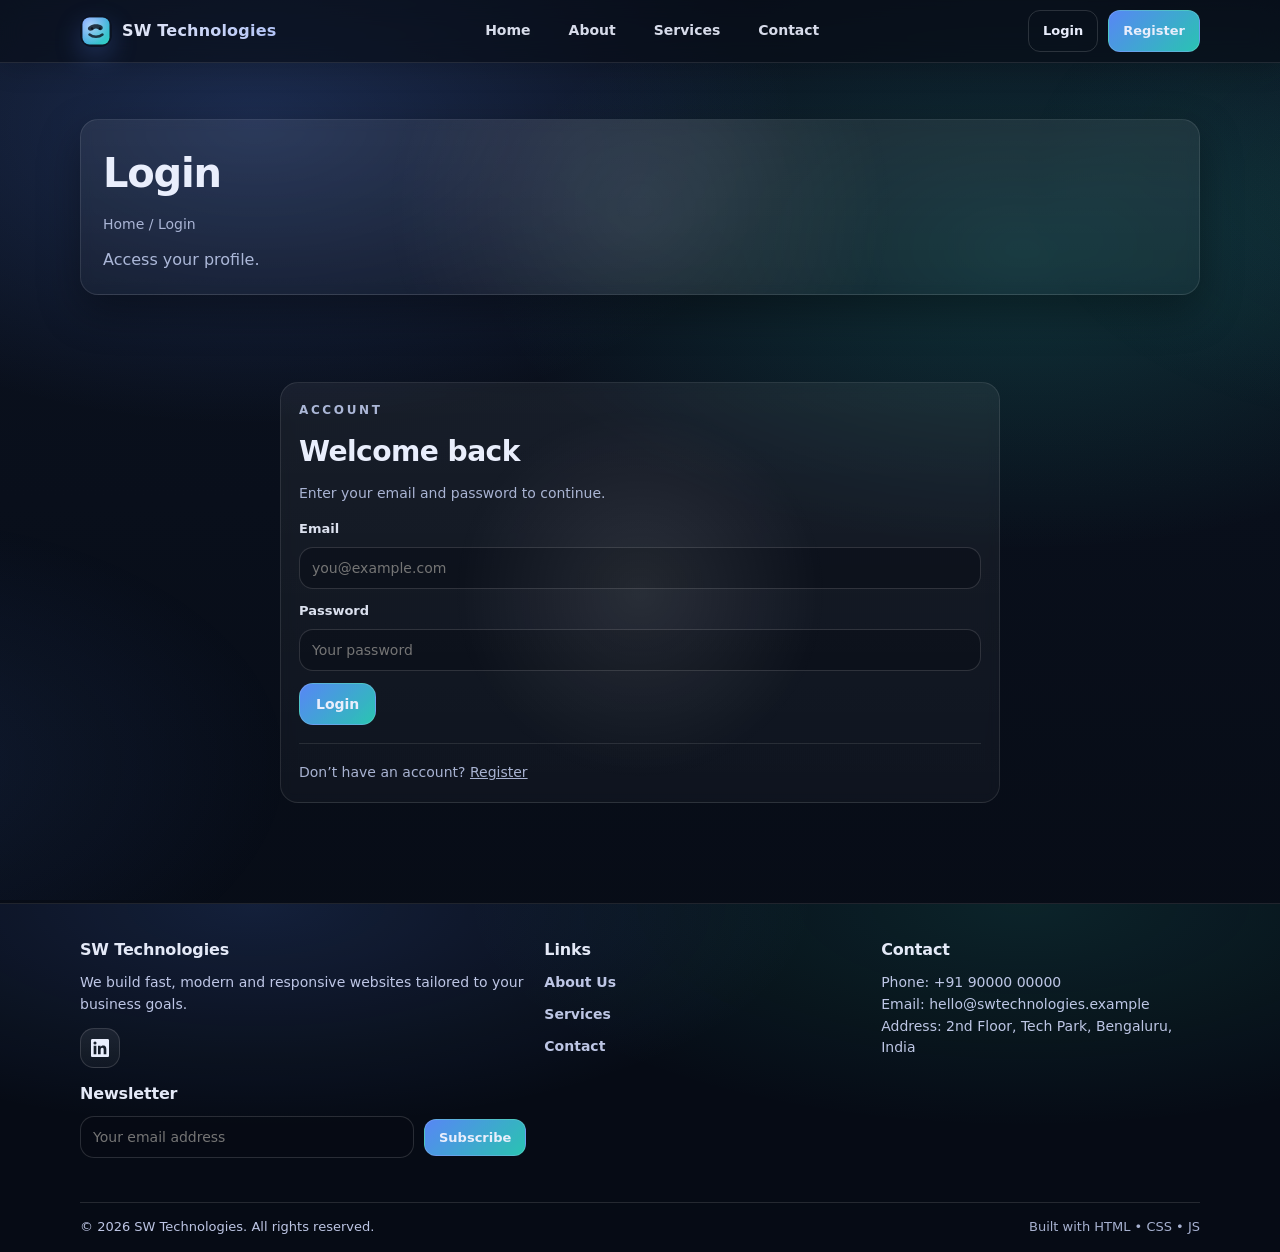
<file: Frontend/admin.html>
<!doctype html>
<html lang="en">
  <head>
    <meta charset="utf-8" />
    <meta name="viewport" content="width=device-width, initial-scale=1" />
    <title>Admin | SW Technologies</title>
    <meta name="description" content="Admin panel for SW Technologies." />
    <link rel="icon" href="assets/img/favicon.svg" type="image/svg+xml" />
    <link rel="stylesheet" href="assets/css/style.css" />
  </head>
  <body>
    <header class="site-header">
      <div class="container">
        <nav class="nav" aria-label="Primary" data-nav>
          <a class="brand" href="index.html" aria-label="SW Technologies home">
            <img class="logo-img" src="assets/img/logo.svg" alt="SW Technologies logo" />
            <span class="brand-name">SW Technologies</span>
          </a>

          <div class="nav-links" data-menu id="primary-menu">
            <a href="index.html" data-nav-link>Home</a>
            <a href="about.html" data-nav-link>About</a>
            <a href="services.html" data-nav-link>Services</a>
            <a href="contact.html" data-nav-link>Contact</a>
            <a href="login.html" data-auth-when="loggedOut">Login</a>
            <a href="register.html" class="menu-cta" data-auth-when="loggedOut">Register</a>
            <a href="profile.html" data-auth-when="loggedIn">Profile</a>
            <a href="#" data-logout data-auth-when="loggedIn">Logout</a>
            <a href="admin.html" data-auth-when="admin">Admin</a>
          </div>

          <div class="nav-actions">
            <a class="btn btn-small btn-ghost" href="login.html" data-auth-when="loggedOut">Login</a>
            <a class="btn btn-small btn-primary" href="register.html" data-auth-when="loggedOut">Register</a>
            <a class="btn btn-small btn-ghost" href="admin.html" data-auth-when="admin">Admin</a>
            <span class="nav-user" data-auth-when="loggedIn">Hi, <b data-user-name></b></span>
            <a class="btn btn-small btn-ghost" href="profile.html" data-auth-when="loggedIn">Profile</a>
            <button class="btn btn-small btn-ghost" type="button" data-logout data-auth-when="loggedIn">Logout</button>
            <button class="hamburger" type="button" aria-label="Open menu" aria-controls="primary-menu" aria-expanded="false" data-menu-toggle>
              <svg viewBox="0 0 24 24" fill="none" aria-hidden="true">
                <path d="M4 7h16M4 12h16M4 17h16" stroke="currentColor" stroke-width="2" stroke-linecap="round" />
              </svg>
            </button>
          </div>
        </nav>
      </div>
    </header>

    <main>
      <section class="banner">
        <div class="container">
          <div class="banner-card">
            <h1>Admin Panel</h1>
            <div class="breadcrumbs">Home / Admin</div>
            <p class="lead" style="margin-top:12px">Protected: admin token required (401 otherwise).</p>
          </div>
        </div>
      </section>

      <section class="section">
        <div class="container" id="adminRoot">
          <div class="card">
            <div class="kicker">Admin</div>
            <h2 class="h2" style="margin-top:10px">Contacts</h2>
            <div class="form-note" id="adminMsg" role="status" aria-live="polite"></div>
            <div id="contactsTable" style="margin-top:12px"></div>
          </div>

          <div class="card" style="margin-top:16px">
            <div class="kicker">Admin</div>
            <h2 class="h2" style="margin-top:10px">Users</h2>
            <div id="usersTable" style="margin-top:12px"></div>
          </div>

          <div class="card" style="margin-top:16px">
            <div class="kicker">Admin</div>
            <h2 class="h2" style="margin-top:10px">Quote Requests</h2>
            <div id="quotesTable" style="margin-top:12px"></div>
          </div>
        </div>
      </section>
    </main>

    <footer class="site-footer">
      <div class="container">
        <div class="footer-grid">
          <div>
            <p class="footer-title">SW Technologies</p>
            <p class="footer-text">We build fast, modern and responsive websites tailored to your business goals.</p>

            <div class="newsletter">
              <p class="footer-title" style="margin-top:14px">Newsletter</p>
              <form id="newsletterForm" class="newsletter-form" novalidate>
                <input id="newsletterEmail" name="email" type="email" placeholder="Your email address" required />
                <button class="btn btn-small btn-primary" type="submit">Subscribe</button>
              </form>
              <div class="form-note" id="newsletterMsg" role="status" aria-live="polite"></div>
            </div>
          </div>

          <div>
            <p class="footer-title">Links</p>
            <div class="footer-links">
              <a href="about.html">About Us</a>
              <a href="services.html">Services</a>
              <a href="contact.html">Contact</a>
            </div>
          </div>

          <div>
            <p class="footer-title">Contact</p>
            <p class="footer-text">
              Phone: +91 90000 00000<br />
              Email: hello@swtechnologies.example<br />
              Address: 2nd Floor, Tech Park, Bengaluru, India
            </p>
          </div>
        </div>

        <div class="footer-bottom">
          <span>© <span id="year"></span> SW Technologies. All rights reserved.</span>
          <span class="muted">Built with HTML • CSS • JS</span>
        </div>
      </div>
    </footer>

    <script src="assets/js/main.js"></script>
    <script src="assets/js/config.js"></script>
    <script src="assets/js/app.js"></script>
    <script src="assets/js/admin.js"></script>
    <script>
      document.getElementById("year").textContent = new Date().getFullYear();
    </script>
  </body>
</html>
</file>
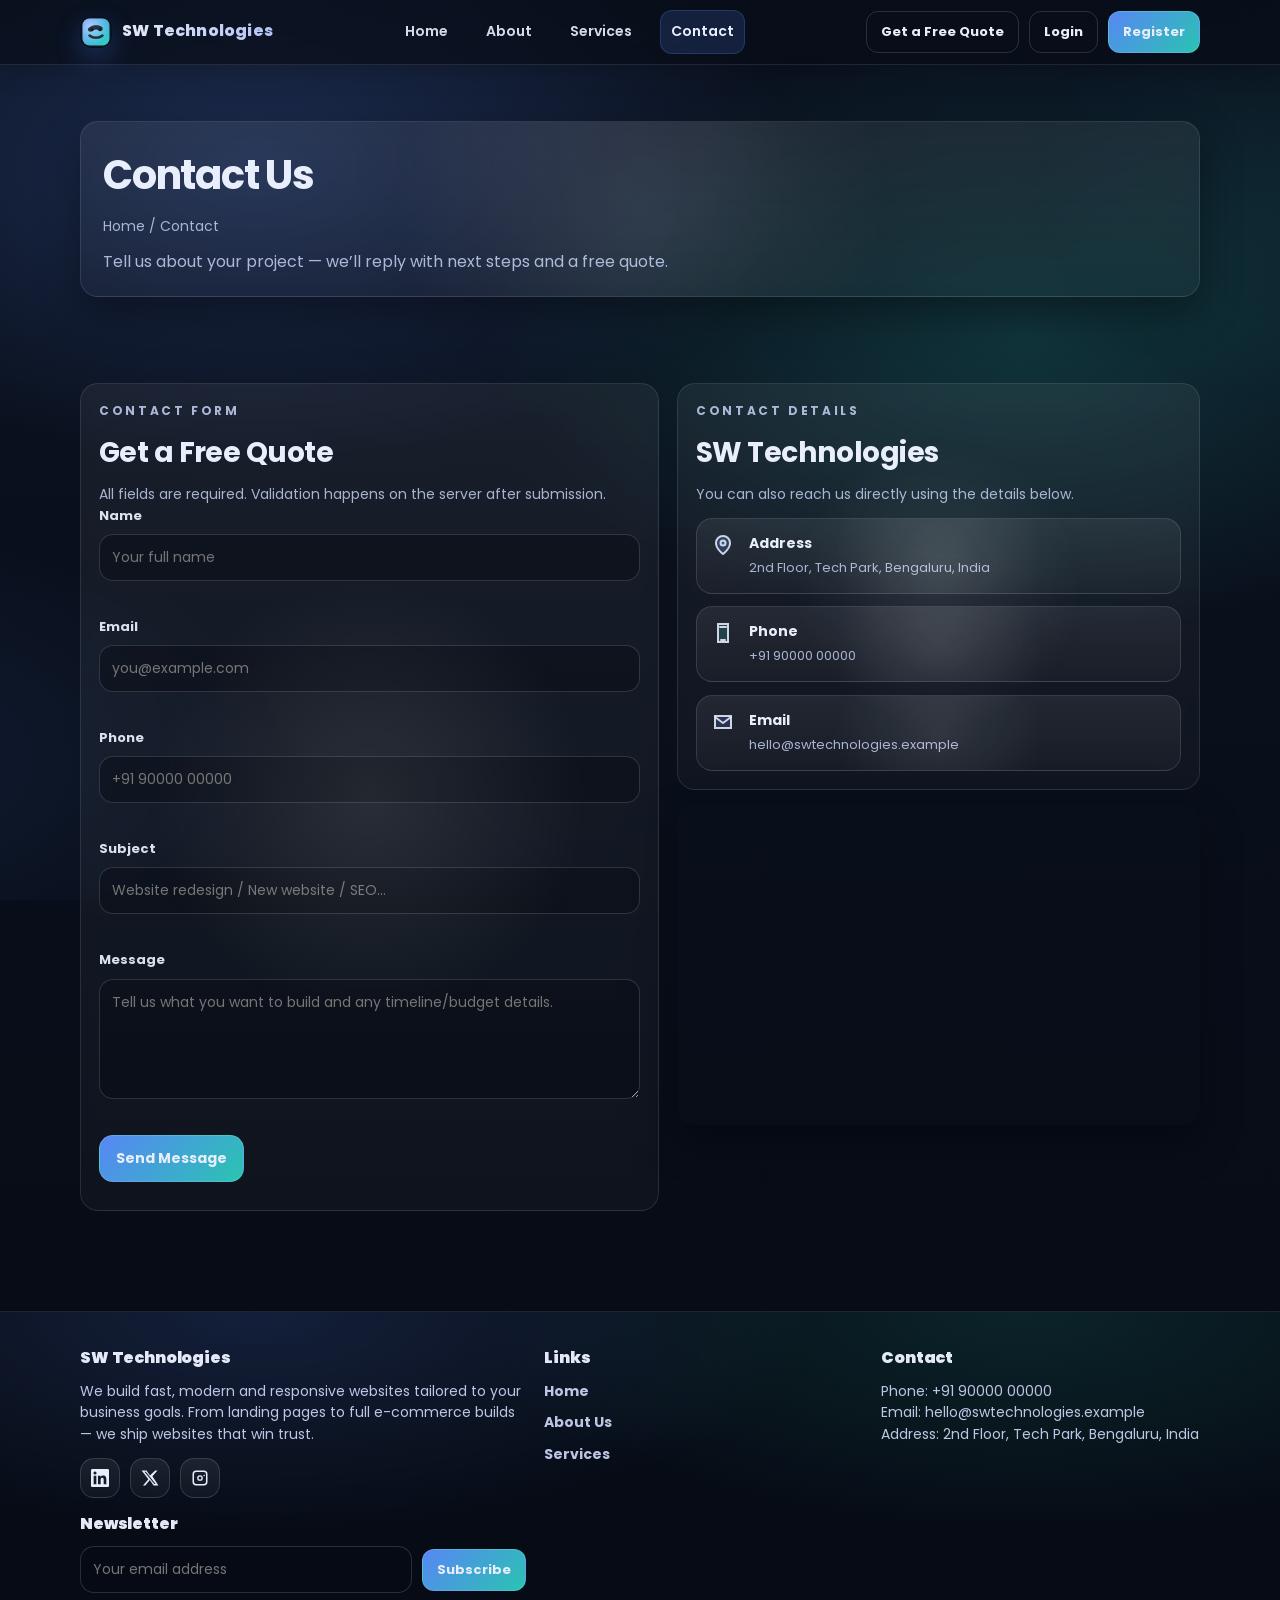
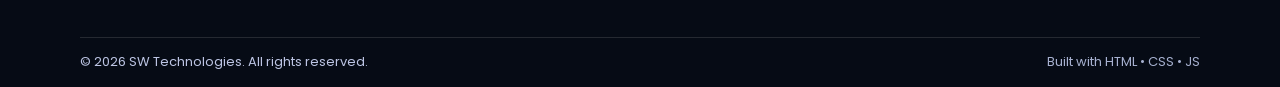
<file: Frontend/contact.html>
<!doctype html>
<html lang="en">
  <head>
    <meta charset="utf-8" />
    <meta name="viewport" content="width=device-width, initial-scale=1" />
    <title>Contact | SW Technologies</title>
    <meta name="description" content="Contact SW Technologies for a free quote. Get in touch via form, email, or phone." />
    <link rel="icon" href="assets/img/favicon.svg" type="image/svg+xml" />
    <link rel="apple-touch-icon" href="assets/img/favicon.svg" />
    <link rel="preconnect" href="https://fonts.googleapis.com" />
    <link rel="preconnect" href="https://fonts.gstatic.com" crossorigin />
    <link href="https://fonts.googleapis.com/css2?family=Poppins:wght@400;500;600;700;800;900&display=swap" rel="stylesheet" />
    <link rel="stylesheet" href="assets/css/style.css" />
  </head>
  <body>
    <header class="site-header">
      <div class="container">
        <nav class="nav" aria-label="Primary" data-nav>
          <a class="brand" href="index.html" aria-label="SW Technologies home">
            <img class="logo-img" src="assets/img/logo.svg" alt="SW Technologies logo" />
            <span class="brand-name">SW Technologies</span>
          </a>

          <div class="nav-links" data-menu id="primary-menu">
            <a href="index.html" data-nav-link>Home</a>
            <a href="about.html" data-nav-link>About</a>
            <a href="services.html" data-nav-link>Services</a>
            <a href="contact.html" data-nav-link>Contact</a>
            <a href="login.html" data-auth-when="loggedOut">Login</a>
            <a href="register.html" class="menu-cta" data-auth-when="loggedOut">Register</a>
            <a href="profile.html" data-auth-when="loggedIn">Profile</a>
            <a href="#" data-logout data-auth-when="loggedIn">Logout</a>
            <a href="admin.html" data-auth-when="admin">Admin</a>
          </div>

          <div class="nav-actions">
            <a class="btn btn-small btn-ghost" href="contact.html">Get a Free Quote</a>
            <a class="btn btn-small btn-ghost" href="login.html" data-auth-when="loggedOut">Login</a>
            <a class="btn btn-small btn-primary" href="register.html" data-auth-when="loggedOut">Register</a>
            <a class="btn btn-small btn-ghost" href="admin.html" data-auth-when="admin">Admin</a>
            <span class="nav-user" data-auth-when="loggedIn">Hi, <b data-user-name></b></span>
            <a class="btn btn-small btn-ghost" href="profile.html" data-auth-when="loggedIn">Profile</a>
            <button class="btn btn-small btn-ghost" type="button" data-logout data-auth-when="loggedIn">Logout</button>
            <button class="hamburger" type="button" aria-label="Open menu" aria-controls="primary-menu" aria-expanded="false" data-menu-toggle>
              <svg viewBox="0 0 24 24" fill="none" aria-hidden="true">
                <path d="M4 7h16M4 12h16M4 17h16" stroke="currentColor" stroke-width="2" stroke-linecap="round" />
              </svg>
            </button>
          </div>
        </nav>
      </div>
    </header>

    <main>
      <section class="banner">
        <div class="container">
          <div class="banner-card">
            <h1>Contact Us</h1>
            <div class="breadcrumbs">Home / Contact</div>
            <p class="lead" style="margin-top:12px">
              Tell us about your project — we’ll reply with next steps and a free quote.
            </p>
          </div>
        </div>
      </section>

      <section class="section">
        <div class="container">
          <div class="split">
            <div class="card">
              <div class="kicker">Contact form</div>
              <h2 class="h2" style="margin-top:10px">Get a Free Quote</h2>
              <p class="lead">All fields are required. Validation happens on the server after submission.</p>

              <form id="contactForm" novalidate>
                <div class="field">
                  <label for="name">Name</label>
                  <input id="name" name="name" type="text" autocomplete="name" placeholder="Your full name" />
                  <div class="error" id="err-name" aria-live="polite"></div>
                </div>

                <div class="field">
                  <label for="email">Email</label>
                  <input id="email" name="email" type="email" autocomplete="email" placeholder="you@example.com" />
                  <div class="error" id="err-email" aria-live="polite"></div>
                </div>

                <div class="field">
                  <label for="phone">Phone</label>
                  <input id="phone" name="phone" type="tel" autocomplete="tel" inputmode="tel" placeholder="+91 90000 00000" />
                  <div class="error" id="err-phone" aria-live="polite"></div>
                </div>

                <div class="field">
                  <label for="subject">Subject</label>
                  <input id="subject" name="subject" type="text" placeholder="Website redesign / New website / SEO..." />
                  <div class="error" id="err-subject" aria-live="polite"></div>
                </div>

                <div class="field">
                  <label for="message">Message</label>
                  <textarea id="message" name="message" placeholder="Tell us what you want to build and any timeline/budget details."></textarea>
                  <div class="error" id="err-message" aria-live="polite"></div>
                </div>

                <button class="btn btn-primary" type="submit">Send Message</button>
                <div class="form-note" id="formSuccess" role="status" aria-live="polite"></div>
              </form>
            </div>

            <aside>
              <div class="card">
                <div class="kicker">Contact details</div>
                <h2 class="h2" style="margin-top:10px">SW Technologies</h2>
                <p class="lead">You can also reach us directly using the details below.</p>

                <div class="contact-list" style="margin-top:12px">
                  <div class="contact-item">
                    <div class="contact-item-row">
                      <img class="contact-icon" src="assets/img/icon-location.svg" alt="" aria-hidden="true" />
                      <div>
                        <b>Address</b>
                        <span>2nd Floor, Tech Park, Bengaluru, India</span>
                      </div>
                    </div>
                  </div>
                  <div class="contact-item">
                    <div class="contact-item-row">
                      <img class="contact-icon" src="assets/img/icon-phone.svg" alt="" aria-hidden="true" />
                      <div>
                        <b>Phone</b>
                        <span>+91 90000 00000</span>
                      </div>
                    </div>
                  </div>
                  <div class="contact-item">
                    <div class="contact-item-row">
                      <img class="contact-icon" src="assets/img/icon-mail.svg" alt="" aria-hidden="true" />
                      <div>
                        <b>Email</b>
                        <span>hello@swtechnologies.example</span>
                      </div>
                    </div>
                  </div>
                </div>
              </div>

              <iframe
                class="map"
                title="SW Technologies location map"
                loading="lazy"
                referrerpolicy="no-referrer-when-downgrade"
                src="https://www.google.com/maps/embed?pb=!1m18!1m12!1m3!1d3888.5092666305467!2d77.59456241519812!3d12.971598390855814!2m3!1f0!2f0!3f0!3m2!1i1024!2i768!4f13.1!3m3!1m2!1s0x3bae1670c0f4b3b5%3A0x1b0c0e2c8f3f1c2a!2sBengaluru%2C%20Karnataka!5e0!3m2!1sen!2sin!4v1715180000000">
              </iframe>
            </aside>
          </div>
        </div>
      </section>
    </main>

    <footer class="site-footer">
      <div class="container">
        <div class="footer-grid">
          <div>
            <p class="footer-title">SW Technologies</p>
            <p class="footer-text">
              We build fast, modern and responsive websites tailored to your business goals.
              From landing pages to full e-commerce builds — we ship websites that win trust.
            </p>
            <div class="social" aria-label="Social links">
              <a href="#" aria-label="LinkedIn">
                <svg viewBox="0 0 24 24" width="18" height="18" aria-hidden="true">
                  <path fill="currentColor" d="M20.45 20.45h-3.56v-5.57c0-1.33-.03-3.05-1.86-3.05-1.86 0-2.15 1.45-2.15 2.95v5.67H9.32V9h3.42v1.56h.05c.48-.9 1.64-1.86 3.38-1.86 3.61 0 4.28 2.38 4.28 5.48v6.27zM5.34 7.43a2.06 2.06 0 1 1 0-4.12 2.06 2.06 0 0 1 0 4.12zM7.12 20.45H3.56V9h3.56v11.45zM22.22 0H1.78C.8 0 0 .78 0 1.74v20.52C0 23.22.8 24 1.78 24h20.44c.98 0 1.78-.78 1.78-1.74V1.74C24 .78 23.2 0 22.22 0z"/>
                </svg>
              </a>
              <a href="#" aria-label="Twitter / X">
                <svg viewBox="0 0 24 24" width="18" height="18" aria-hidden="true">
                  <path fill="currentColor" d="M18.9 2H22l-6.78 7.75L23.2 22h-6.4l-5.01-7.35L5.7 22H2.6l7.26-8.3L.8 2h6.56l4.53 6.7L18.9 2zm-1.12 18.1h1.71L6.41 3.83H4.57L17.78 20.1z"/>
                </svg>
              </a>
              <a href="#" aria-label="Instagram">
                <svg viewBox="0 0 24 24" width="18" height="18" aria-hidden="true">
                  <path fill="currentColor" d="M7 2h10a5 5 0 0 1 5 5v10a5 5 0 0 1-5 5H7a5 5 0 0 1-5-5V7a5 5 0 0 1 5-5zm10 2H7a3 3 0 0 0-3 3v10a3 3 0 0 0 3 3h10a3 3 0 0 0 3-3V7a3 3 0 0 0-3-3zm-5 4.2a3.8 3.8 0 1 1 0 7.6 3.8 3.8 0 0 1 0-7.6zM12 10a2 2 0 1 0 0 4 2 2 0 0 0 0-4zm5.6-2.3a1 1 0 1 1 0 2 1 1 0 0 1 0-2z"/>
                </svg>
              </a>
            </div>

            <div class="newsletter">
              <p class="footer-title" style="margin-top:14px">Newsletter</p>
              <form id="newsletterForm" class="newsletter-form" novalidate>
                <input id="newsletterEmail" name="email" type="email" placeholder="Your email address" required />
                <button class="btn btn-small btn-primary" type="submit">Subscribe</button>
              </form>
              <div class="form-note" id="newsletterMsg" role="status" aria-live="polite"></div>
            </div>
          </div>

          <div>
            <p class="footer-title">Links</p>
            <div class="footer-links">
              <a href="index.html">Home</a>
              <a href="about.html">About Us</a>
              <a href="services.html">Services</a>
            </div>
          </div>

          <div>
            <p class="footer-title">Contact</p>
            <p class="footer-text">
              Phone: +91 90000 00000<br />
              Email: hello@swtechnologies.example<br />
              Address: 2nd Floor, Tech Park, Bengaluru, India
            </p>
          </div>
        </div>

        <div class="footer-bottom">
          <span>© <span id="year"></span> SW Technologies. All rights reserved.</span>
          <span class="muted">Built with HTML • CSS • JS</span>
        </div>
      </div>
    </footer>

    <script src="assets/js/main.js"></script>
    <script src="assets/js/config.js"></script>
    <script src="assets/js/app.js"></script>
    <script src="assets/js/contact.js"></script>
    <script>
      document.getElementById("year").textContent = new Date().getFullYear();
    </script>
  </body>
</html>
</file>
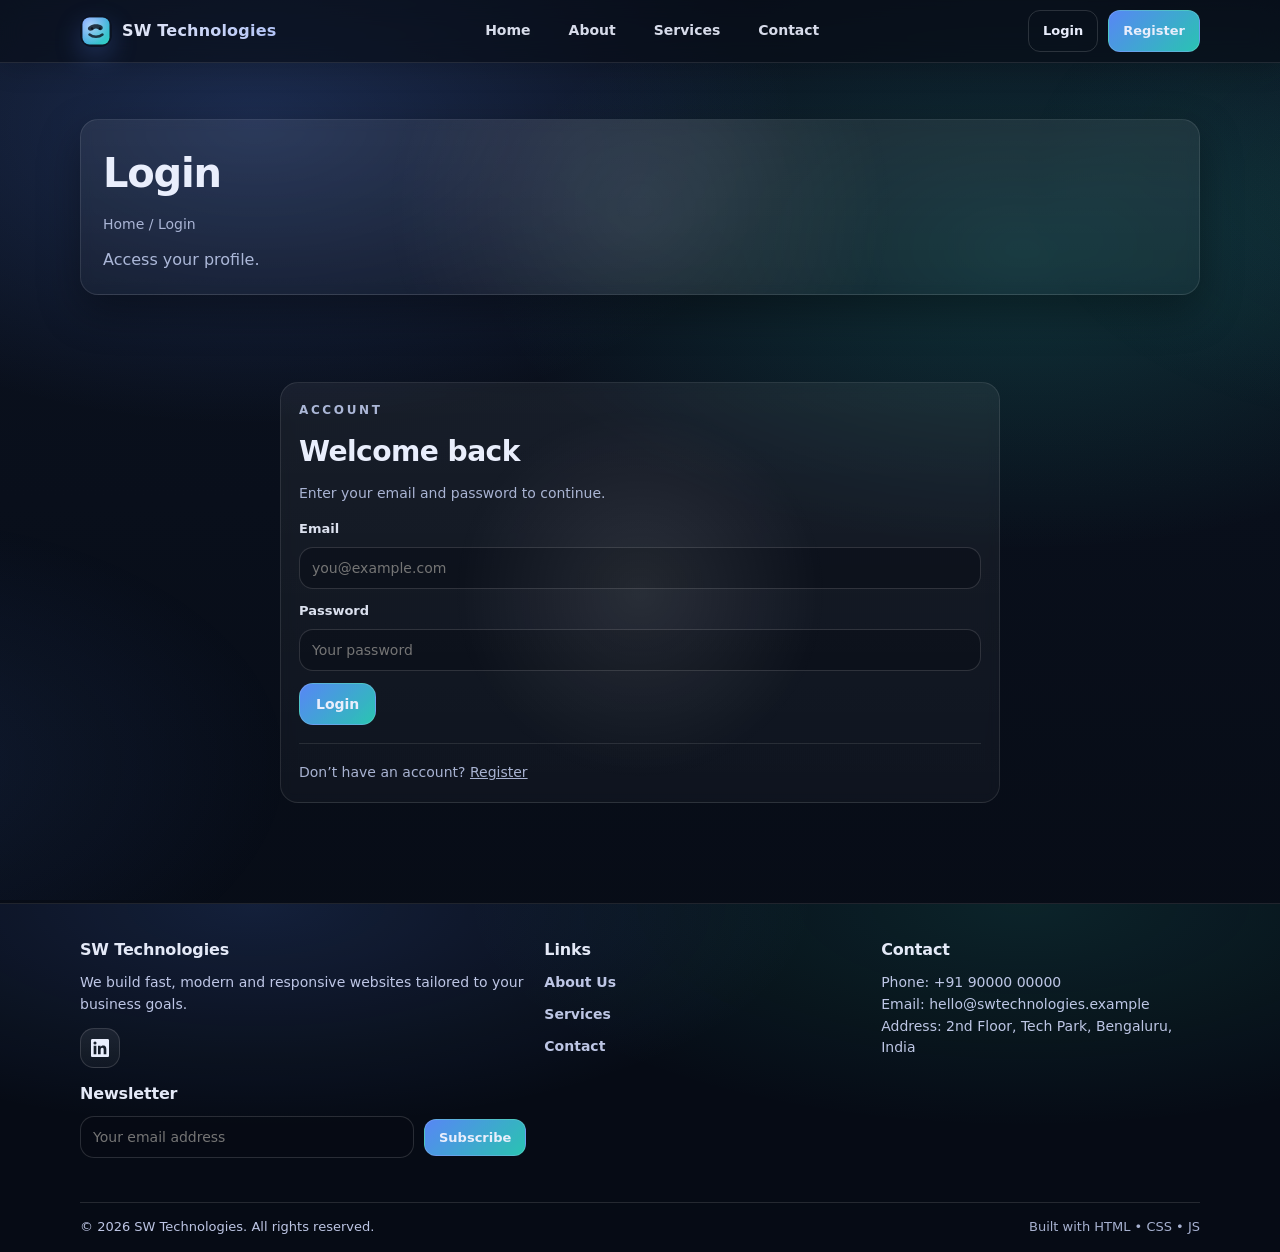
<file: Frontend/login.html>
<!doctype html>
<html lang="en">
  <head>
    <meta charset="utf-8" />
    <meta name="viewport" content="width=device-width, initial-scale=1" />
    <title>Login | SW Technologies</title>
    <meta name="description" content="Login to SW Technologies." />
    <link rel="icon" href="assets/img/favicon.svg" type="image/svg+xml" />
    <link rel="stylesheet" href="assets/css/style.css" />
  </head>
  <body>
    <header class="site-header">
      <div class="container">
        <nav class="nav" aria-label="Primary" data-nav>
          <a class="brand" href="index.html" aria-label="SW Technologies home">
            <img class="logo-img" src="assets/img/logo.svg" alt="SW Technologies logo" />
            <span class="brand-name">SW Technologies</span>
          </a>

          <div class="nav-links" data-menu id="primary-menu">
            <a href="index.html" data-nav-link>Home</a>
            <a href="about.html" data-nav-link>About</a>
            <a href="services.html" data-nav-link>Services</a>
            <a href="contact.html" data-nav-link>Contact</a>
            <a href="login.html" data-auth-when="loggedOut">Login</a>
            <a href="register.html" class="menu-cta" data-auth-when="loggedOut">Register</a>
            <a href="profile.html" data-auth-when="loggedIn">Profile</a>
            <a href="#" data-logout data-auth-when="loggedIn">Logout</a>
            <a href="admin.html" data-auth-when="admin">Admin</a>
          </div>

          <div class="nav-actions">
            <a class="btn btn-small btn-ghost" href="login.html" data-auth-when="loggedOut">Login</a>
            <a class="btn btn-small btn-primary" href="register.html" data-auth-when="loggedOut">Register</a>
            <a class="btn btn-small btn-ghost" href="admin.html" data-auth-when="admin">Admin</a>
            <span class="nav-user" data-auth-when="loggedIn">Hi, <b data-user-name></b></span>
            <a class="btn btn-small btn-ghost" href="profile.html" data-auth-when="loggedIn">Profile</a>
            <button class="btn btn-small btn-ghost" type="button" data-logout data-auth-when="loggedIn">Logout</button>
            <button class="hamburger" type="button" aria-label="Open menu" aria-controls="primary-menu" aria-expanded="false" data-menu-toggle>
              <svg viewBox="0 0 24 24" fill="none" aria-hidden="true">
                <path d="M4 7h16M4 12h16M4 17h16" stroke="currentColor" stroke-width="2" stroke-linecap="round" />
              </svg>
            </button>
          </div>
        </nav>
      </div>
    </header>

    <main>
      <section class="banner">
        <div class="container">
          <div class="banner-card">
            <h1>Login</h1>
            <div class="breadcrumbs">Home / Login</div>
            <p class="lead" style="margin-top:12px">Access your profile.</p>
          </div>
        </div>
      </section>

      <section class="section">
        <div class="container" style="max-width:720px">
          <div class="card">
            <div class="kicker">Account</div>
            <h2 class="h2" style="margin-top:10px">Welcome back</h2>
            <p class="lead">Enter your email and password to continue.</p>

            <form id="loginForm" style="margin-top:14px">
              <div class="field">
                <label for="email">Email</label>
                <input id="email" name="email" type="email" autocomplete="email" placeholder="you@example.com" required />
              </div>
              <div class="field">
                <label for="password">Password</label>
                <input id="password" name="password" type="password" autocomplete="current-password" placeholder="Your password" required />
              </div>
              <button class="btn btn-primary" type="submit">Login</button>
              <div class="form-note" id="authMsg" role="status" aria-live="polite"></div>
              <div class="divider"></div>
              <p class="muted" style="margin:0">Don’t have an account? <a href="register.html" style="text-decoration:underline">Register</a></p>
            </form>
          </div>
        </div>
      </section>
    </main>

    <footer class="site-footer">
      <div class="container">
        <div class="footer-grid">
          <div>
            <p class="footer-title">SW Technologies</p>
            <p class="footer-text">We build fast, modern and responsive websites tailored to your business goals.</p>
            <div class="social" aria-label="Social links">
              <a href="#" aria-label="LinkedIn">
                <svg viewBox="0 0 24 24" width="18" height="18" aria-hidden="true">
                  <path fill="currentColor" d="M20.45 20.45h-3.56v-5.57c0-1.33-.03-3.05-1.86-3.05-1.86 0-2.15 1.45-2.15 2.95v5.67H9.32V9h3.42v1.56h.05c.48-.9 1.64-1.86 3.38-1.86 3.61 0 4.28 2.38 4.28 5.48v6.27zM5.34 7.43a2.06 2.06 0 1 1 0-4.12 2.06 2.06 0 0 1 0 4.12zM7.12 20.45H3.56V9h3.56v11.45zM22.22 0H1.78C.8 0 0 .78 0 1.74v20.52C0 23.22.8 24 1.78 24h20.44c.98 0 1.78-.78 1.78-1.74V1.74C24 .78 23.2 0 22.22 0z"/>
                </svg>
              </a>
            </div>

            <div class="newsletter">
              <p class="footer-title" style="margin-top:14px">Newsletter</p>
              <form id="newsletterForm" class="newsletter-form" novalidate>
                <input id="newsletterEmail" name="email" type="email" placeholder="Your email address" required />
                <button class="btn btn-small btn-primary" type="submit">Subscribe</button>
              </form>
              <div class="form-note" id="newsletterMsg" role="status" aria-live="polite"></div>
            </div>
          </div>

          <div>
            <p class="footer-title">Links</p>
            <div class="footer-links">
              <a href="about.html">About Us</a>
              <a href="services.html">Services</a>
              <a href="contact.html">Contact</a>
            </div>
          </div>

          <div>
            <p class="footer-title">Contact</p>
            <p class="footer-text">
              Phone: +91 90000 00000<br />
              Email: hello@swtechnologies.example<br />
              Address: 2nd Floor, Tech Park, Bengaluru, India
            </p>
          </div>
        </div>

        <div class="footer-bottom">
          <span>© <span id="year"></span> SW Technologies. All rights reserved.</span>
          <span class="muted">Built with HTML • CSS • JS</span>
        </div>
      </div>
    </footer>

    <script src="assets/js/main.js"></script>
    <script src="assets/js/config.js"></script>
    <script src="assets/js/app.js"></script>
    <script src="assets/js/auth-pages.js"></script>
    <script>
      document.getElementById("year").textContent = new Date().getFullYear();
    </script>
  </body>
</html>
</file>
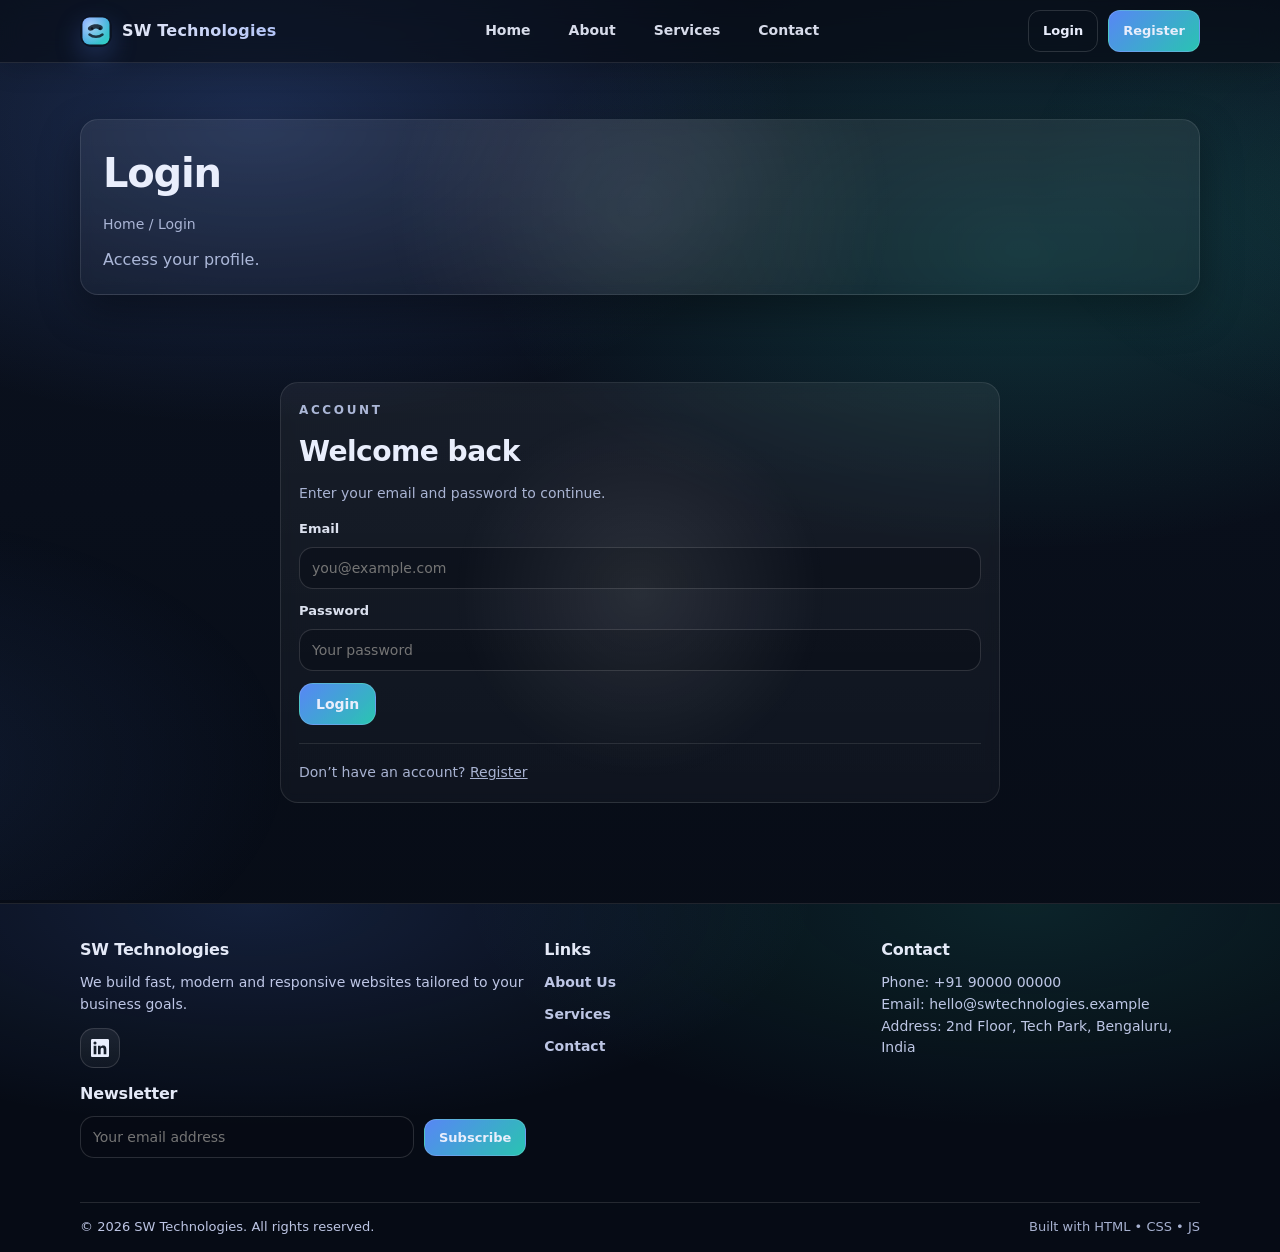
<file: Frontend/profile.html>
<!doctype html>
<html lang="en">
  <head>
    <meta charset="utf-8" />
    <meta name="viewport" content="width=device-width, initial-scale=1" />
    <title>Profile | SW Technologies</title>
    <meta name="description" content="Your SW Technologies profile." />
    <link rel="icon" href="assets/img/favicon.svg" type="image/svg+xml" />
    <link rel="stylesheet" href="assets/css/style.css" />
  </head>
  <body>
    <header class="site-header">
      <div class="container">
        <nav class="nav" aria-label="Primary" data-nav>
          <a class="brand" href="index.html" aria-label="SW Technologies home">
            <img class="logo-img" src="assets/img/logo.svg" alt="SW Technologies logo" />
            <span class="brand-name">SW Technologies</span>
          </a>

          <div class="nav-links" data-menu id="primary-menu">
            <a href="index.html" data-nav-link>Home</a>
            <a href="about.html" data-nav-link>About</a>
            <a href="services.html" data-nav-link>Services</a>
            <a href="contact.html" data-nav-link>Contact</a>
            <a href="login.html" data-auth-when="loggedOut">Login</a>
            <a href="register.html" class="menu-cta" data-auth-when="loggedOut">Register</a>
            <a href="profile.html" data-auth-when="loggedIn">Profile</a>
            <a href="#" data-logout data-auth-when="loggedIn">Logout</a>
            <a href="admin.html" data-auth-when="admin">Admin</a>
          </div>

          <div class="nav-actions">
            <a class="btn btn-small btn-ghost" href="login.html" data-auth-when="loggedOut">Login</a>
            <a class="btn btn-small btn-primary" href="register.html" data-auth-when="loggedOut">Register</a>
            <a class="btn btn-small btn-ghost" href="admin.html" data-auth-when="admin">Admin</a>
            <span class="nav-user" data-auth-when="loggedIn">Hi, <b data-user-name></b></span>
            <a class="btn btn-small btn-ghost" href="profile.html" data-auth-when="loggedIn">Profile</a>
            <button class="btn btn-small btn-ghost" type="button" data-logout data-auth-when="loggedIn">Logout</button>
            <button class="hamburger" type="button" aria-label="Open menu" aria-controls="primary-menu" aria-expanded="false" data-menu-toggle>
              <svg viewBox="0 0 24 24" fill="none" aria-hidden="true">
                <path d="M4 7h16M4 12h16M4 17h16" stroke="currentColor" stroke-width="2" stroke-linecap="round" />
              </svg>
            </button>
          </div>
        </nav>
      </div>
    </header>

    <main>
      <section class="banner">
        <div class="container">
          <div class="banner-card">
            <h1>Profile</h1>
            <div class="breadcrumbs">Home / Profile</div>
            <p class="lead" style="margin-top:12px">This page is protected (JWT required).</p>
          </div>
        </div>
      </section>

      <section class="section">
        <div class="container" style="max-width:720px">
          <div class="card" id="profileBox">
            <div class="kicker">Account</div>
            <h2 class="h2" style="margin-top:10px">Your details</h2>
            <div class="divider"></div>
            <p style="margin:0"><b>Name:</b> <span id="profileName"></span></p>
            <p style="margin:8px 0 0"><b>Email:</b> <span id="profileEmail"></span></p>
            <p style="margin:8px 0 0"><b>Role:</b> <span id="profileRole"></span></p>
          </div>
        </div>
      </section>
    </main>

    <footer class="site-footer">
      <div class="container">
        <div class="footer-grid">
          <div>
            <p class="footer-title">SW Technologies</p>
            <p class="footer-text">We build fast, modern and responsive websites tailored to your business goals.</p>

            <div class="newsletter">
              <p class="footer-title" style="margin-top:14px">Newsletter</p>
              <form id="newsletterForm" class="newsletter-form" novalidate>
                <input id="newsletterEmail" name="email" type="email" placeholder="Your email address" required />
                <button class="btn btn-small btn-primary" type="submit">Subscribe</button>
              </form>
              <div class="form-note" id="newsletterMsg" role="status" aria-live="polite"></div>
            </div>
          </div>

          <div>
            <p class="footer-title">Links</p>
            <div class="footer-links">
              <a href="about.html">About Us</a>
              <a href="services.html">Services</a>
              <a href="contact.html">Contact</a>
            </div>
          </div>

          <div>
            <p class="footer-title">Contact</p>
            <p class="footer-text">
              Phone: +91 90000 00000<br />
              Email: hello@swtechnologies.example<br />
              Address: 2nd Floor, Tech Park, Bengaluru, India
            </p>
          </div>
        </div>

        <div class="footer-bottom">
          <span>© <span id="year"></span> SW Technologies. All rights reserved.</span>
          <span class="muted">Built with HTML • CSS • JS</span>
        </div>
      </div>
    </footer>

    <script src="assets/js/main.js"></script>
    <script src="assets/js/config.js"></script>
    <script src="assets/js/app.js"></script>
    <script src="assets/js/auth-pages.js"></script>
    <script>
      document.getElementById("year").textContent = new Date().getFullYear();
    </script>
  </body>
</html>
</file>
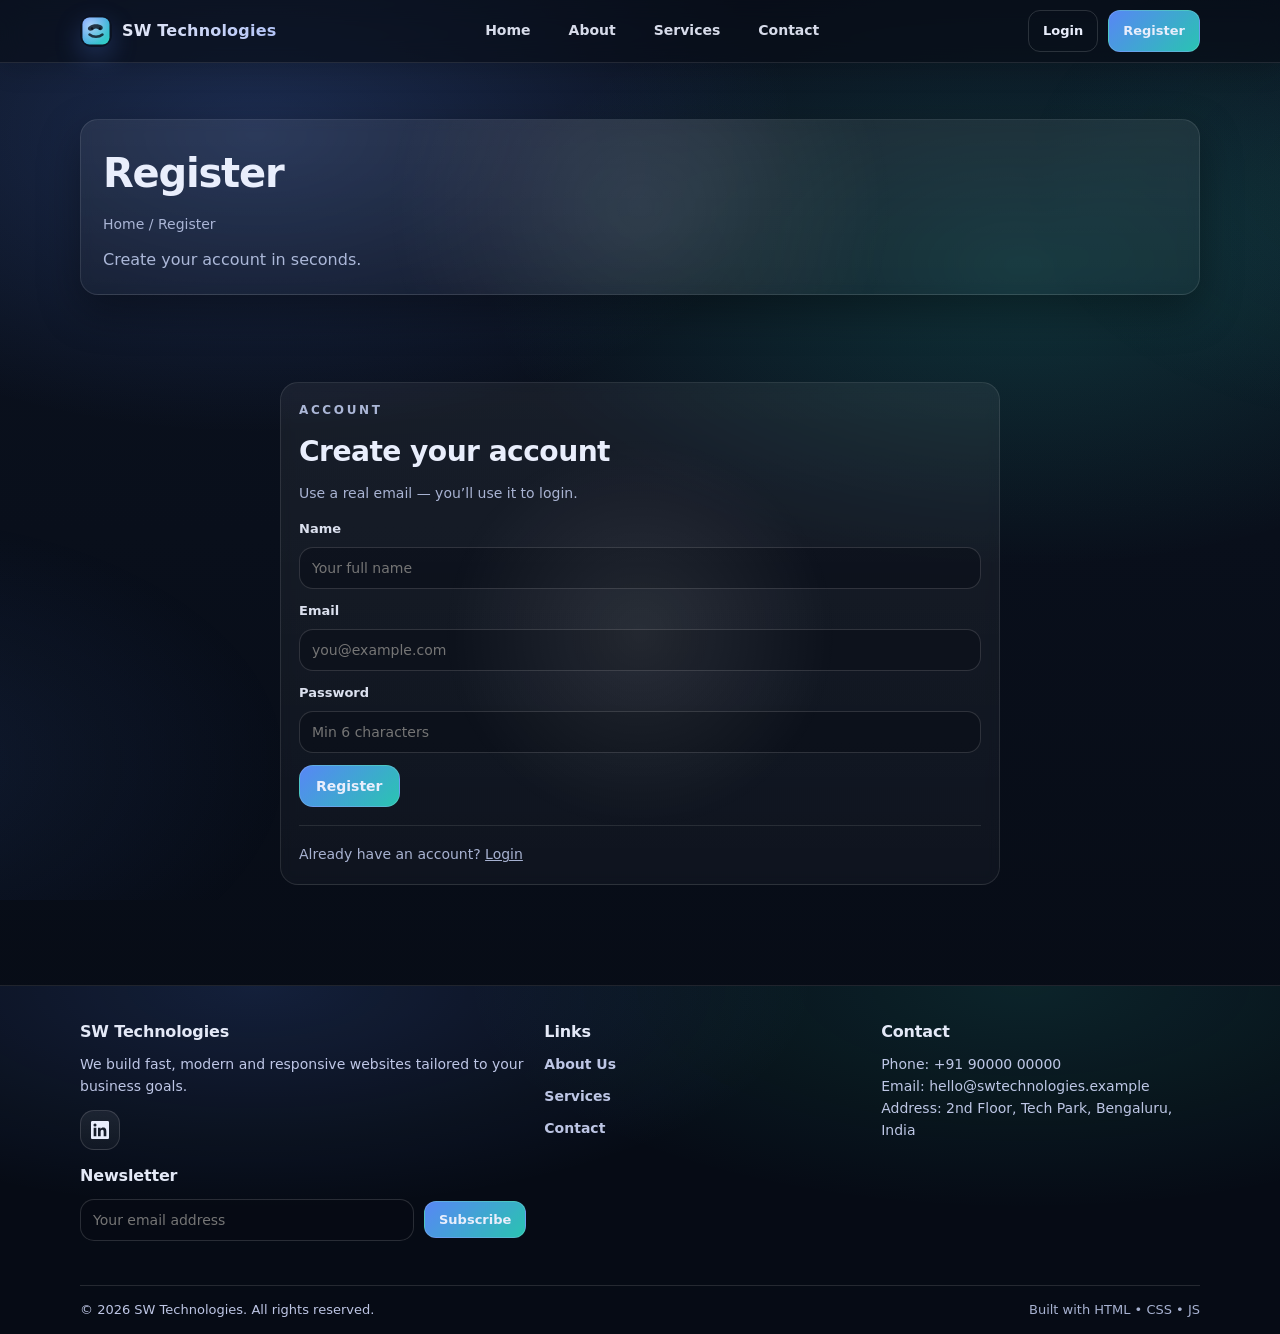
<file: Frontend/register.html>
<!doctype html>
<html lang="en">
  <head>
    <meta charset="utf-8" />
    <meta name="viewport" content="width=device-width, initial-scale=1" />
    <title>Register | SW Technologies</title>
    <meta name="description" content="Create an account on SW Technologies." />
    <link rel="icon" href="assets/img/favicon.svg" type="image/svg+xml" />
    <link rel="stylesheet" href="assets/css/style.css" />
  </head>
  <body>
    <header class="site-header">
      <div class="container">
        <nav class="nav" aria-label="Primary" data-nav>
          <a class="brand" href="index.html" aria-label="SW Technologies home">
            <img class="logo-img" src="assets/img/logo.svg" alt="SW Technologies logo" />
            <span class="brand-name">SW Technologies</span>
          </a>

          <div class="nav-links" data-menu id="primary-menu">
            <a href="index.html" data-nav-link>Home</a>
            <a href="about.html" data-nav-link>About</a>
            <a href="services.html" data-nav-link>Services</a>
            <a href="contact.html" data-nav-link>Contact</a>
            <a href="login.html" data-auth-when="loggedOut">Login</a>
            <a href="register.html" class="menu-cta" data-auth-when="loggedOut">Register</a>
            <a href="profile.html" data-auth-when="loggedIn">Profile</a>
            <a href="#" data-logout data-auth-when="loggedIn">Logout</a>
            <a href="admin.html" data-auth-when="admin">Admin</a>
          </div>

          <div class="nav-actions">
            <a class="btn btn-small btn-ghost" href="login.html" data-auth-when="loggedOut">Login</a>
            <a class="btn btn-small btn-primary" href="register.html" data-auth-when="loggedOut">Register</a>
            <a class="btn btn-small btn-ghost" href="admin.html" data-auth-when="admin">Admin</a>
            <span class="nav-user" data-auth-when="loggedIn">Hi, <b data-user-name></b></span>
            <a class="btn btn-small btn-ghost" href="profile.html" data-auth-when="loggedIn">Profile</a>
            <button class="btn btn-small btn-ghost" type="button" data-logout data-auth-when="loggedIn">Logout</button>
            <button class="hamburger" type="button" aria-label="Open menu" aria-controls="primary-menu" aria-expanded="false" data-menu-toggle>
              <svg viewBox="0 0 24 24" fill="none" aria-hidden="true">
                <path d="M4 7h16M4 12h16M4 17h16" stroke="currentColor" stroke-width="2" stroke-linecap="round" />
              </svg>
            </button>
          </div>
        </nav>
      </div>
    </header>

    <main>
      <section class="banner">
        <div class="container">
          <div class="banner-card">
            <h1>Register</h1>
            <div class="breadcrumbs">Home / Register</div>
            <p class="lead" style="margin-top:12px">Create your account in seconds.</p>
          </div>
        </div>
      </section>

      <section class="section">
        <div class="container" style="max-width:720px">
          <div class="card">
            <div class="kicker">Account</div>
            <h2 class="h2" style="margin-top:10px">Create your account</h2>
            <p class="lead">Use a real email — you’ll use it to login.</p>

            <form id="registerForm" style="margin-top:14px">
              <div class="field">
                <label for="name">Name</label>
                <input id="name" name="name" type="text" autocomplete="name" placeholder="Your full name" required />
              </div>
              <div class="field">
                <label for="email">Email</label>
                <input id="email" name="email" type="email" autocomplete="email" placeholder="you@example.com" required />
              </div>
              <div class="field">
                <label for="password">Password</label>
                <input id="password" name="password" type="password" autocomplete="new-password" placeholder="Min 6 characters" required />
              </div>
              <button class="btn btn-primary" type="submit">Register</button>
              <div class="form-note" id="authMsg" role="status" aria-live="polite"></div>
              <div class="divider"></div>
              <p class="muted" style="margin:0">Already have an account? <a href="login.html" style="text-decoration:underline">Login</a></p>
            </form>
          </div>
        </div>
      </section>
    </main>

    <footer class="site-footer">
      <div class="container">
        <div class="footer-grid">
          <div>
            <p class="footer-title">SW Technologies</p>
            <p class="footer-text">We build fast, modern and responsive websites tailored to your business goals.</p>
            <div class="social" aria-label="Social links">
              <a href="#" aria-label="LinkedIn">
                <svg viewBox="0 0 24 24" width="18" height="18" aria-hidden="true">
                  <path fill="currentColor" d="M20.45 20.45h-3.56v-5.57c0-1.33-.03-3.05-1.86-3.05-1.86 0-2.15 1.45-2.15 2.95v5.67H9.32V9h3.42v1.56h.05c.48-.9 1.64-1.86 3.38-1.86 3.61 0 4.28 2.38 4.28 5.48v6.27zM5.34 7.43a2.06 2.06 0 1 1 0-4.12 2.06 2.06 0 0 1 0 4.12zM7.12 20.45H3.56V9h3.56v11.45zM22.22 0H1.78C.8 0 0 .78 0 1.74v20.52C0 23.22.8 24 1.78 24h20.44c.98 0 1.78-.78 1.78-1.74V1.74C24 .78 23.2 0 22.22 0z"/>
                </svg>
              </a>
            </div>

            <div class="newsletter">
              <p class="footer-title" style="margin-top:14px">Newsletter</p>
              <form id="newsletterForm" class="newsletter-form" novalidate>
                <input id="newsletterEmail" name="email" type="email" placeholder="Your email address" required />
                <button class="btn btn-small btn-primary" type="submit">Subscribe</button>
              </form>
              <div class="form-note" id="newsletterMsg" role="status" aria-live="polite"></div>
            </div>
          </div>

          <div>
            <p class="footer-title">Links</p>
            <div class="footer-links">
              <a href="about.html">About Us</a>
              <a href="services.html">Services</a>
              <a href="contact.html">Contact</a>
            </div>
          </div>

          <div>
            <p class="footer-title">Contact</p>
            <p class="footer-text">
              Phone: +91 90000 00000<br />
              Email: hello@swtechnologies.example<br />
              Address: 2nd Floor, Tech Park, Bengaluru, India
            </p>
          </div>
        </div>

        <div class="footer-bottom">
          <span>© <span id="year"></span> SW Technologies. All rights reserved.</span>
          <span class="muted">Built with HTML • CSS • JS</span>
        </div>
      </div>
    </footer>

    <script src="assets/js/main.js"></script>
    <script src="assets/js/config.js"></script>
    <script src="assets/js/app.js"></script>
    <script src="assets/js/auth-pages.js"></script>
    <script>
      document.getElementById("year").textContent = new Date().getFullYear();
    </script>
  </body>
</html>
</file>
<file: Frontend/assets/css/style.css>
/* SW Technologies — handcrafted UI (no template) */
:root{
  --bg: #0b1220;
  --surface: #0f1a2f;
  --surface-2: #101f3a;
  --text: #e9eefc;
  --muted: #b9c4e6;
  --border: rgba(255,255,255,.10);
  --shadow: 0 16px 40px rgba(0,0,0,.35);
  --primary: #5b8cff;
  --primary-2: #2dd4bf;
  --danger: #ff4d6d;
  --radius: 18px;
  --radius-sm: 14px;
  --container: 1120px;
  --premium-glow: 0 22px 48px rgba(91,140,255,.20);
}

*,
*::before,
*::after{
  box-sizing: border-box;
  font-family: inherit;
}
html{
  scroll-behavior: smooth;
  font-family: "Poppins", system-ui, -apple-system, Segoe UI, Roboto, Arial, sans-serif;
}
body{
  margin: 0;
  font-family: inherit;
  color: var(--text);
  background:
    radial-gradient(900px 500px at 20% 10%, rgba(91,140,255,.22), transparent 60%),
    radial-gradient(900px 500px at 80% 20%, rgba(45,212,191,.18), transparent 60%),
    linear-gradient(180deg, var(--bg), #070c16 80%);
  min-height: 100vh;
  line-height: 1.55;
}
body::before{
  content: "";
  position: fixed;
  inset: 0;
  pointer-events: none;
  background:
    radial-gradient(700px 420px at -10% 85%, rgba(91,140,255,.10), transparent 60%),
    radial-gradient(650px 420px at 110% 20%, rgba(45,212,191,.08), transparent 60%);
  z-index: -1;
}
body::after{
  content: "";
  position: fixed;
  inset: 0;
  pointer-events: none;
  z-index: 0;
  opacity: var(--cursor-glow-opacity, 0);
  transition: opacity .25s ease;
  background:
    radial-gradient(
      420px 260px at var(--cursor-x, 50%) var(--cursor-y, 50%),
      rgba(91,140,255,.18),
      transparent 62%
    ),
    radial-gradient(
      340px 220px at var(--cursor-x, 50%) var(--cursor-y, 50%),
      rgba(45,212,191,.14),
      transparent 58%
    );
  mix-blend-mode: screen;
}

/* Ensure content stays above cursor glow layer */
.site-header,
main,
.site-footer{
  position: relative;
  z-index: 1;
}
img{ max-width: 100%; height: auto; display: block; }
a{ color: inherit; text-decoration: none; }

.container{
  width: min(var(--container), calc(100% - 40px));
  margin: 0 auto;
}

/* Header / navbar */
.site-header{
  position: sticky;
  top: 0;
  z-index: 50;
  backdrop-filter: blur(12px);
  -webkit-backdrop-filter: blur(12px);
  background: rgba(7, 12, 22, .62);
  border-bottom: 1px solid var(--border);
  box-shadow: 0 8px 24px rgba(0,0,0,.14);
}
.nav{
  display: flex;
  align-items: center;
  justify-content: space-between;
  padding: 10px 0;
  gap: 18px;
}
.brand{
  display: inline-flex;
  align-items: center;
  gap: 10px;
  font-weight: 800;
  letter-spacing: .2px;
}
.logo-img{
  width: 32px;
  height: 32px;
  border-radius: 12px;
  box-shadow: 0 10px 26px rgba(91,140,255,.25);
}
.brand .brand-name{ font-size: 16px; }
.brand-name{
  background: linear-gradient(90deg, rgba(233,238,252,.98), rgba(186,203,255,.96));
  -webkit-background-clip: text;
  background-clip: text;
  color: transparent;
}

.nav-links{
  display: flex;
  align-items: center;
  gap: 18px;
}
.nav-links a{
  font-weight: 600;
  font-size: 14px;
  color: rgba(233,238,252,.92);
  padding: 10px 10px;
  border-radius: 12px;
  transition: background .18s ease, color .18s ease, transform .18s ease;
}
.nav-links a:hover{
  background: rgba(255,255,255,.06);
  transform: translateY(-1px);
}
.nav-links a[aria-current="page"]{
  background: rgba(91,140,255,.16);
  color: var(--text);
  border: 1px solid rgba(91,140,255,.22);
}

.nav-actions{
  display: flex;
  align-items: center;
  gap: 10px;
}
.hamburger{
  display: none;
  width: 42px;
  height: 42px;
  border-radius: 14px;
  border: 1px solid var(--border);
  background: rgba(255,255,255,.04);
  color: var(--text);
  cursor: pointer;
  transition: transform .18s ease, background .18s ease;
}
.hamburger:hover{ transform: translateY(-1px); background: rgba(255,255,255,.06); }
.hamburger:focus-visible{ outline: 2px solid rgba(91,140,255,.6); outline-offset: 2px; }
.hamburger svg{ width: 20px; height: 20px; margin: 0 auto; }

/* Buttons */
.btn{
  display: inline-flex;
  align-items: center;
  justify-content: center;
  gap: 10px;
  padding: 12px 16px;
  border-radius: 14px;
  border: 1px solid var(--border);
  background: rgba(255,255,255,.04);
  color: var(--text);
  font-weight: 700;
  font-size: 14px;
  cursor: pointer;
  transition: transform .2s ease, box-shadow .2s ease, background .2s ease, border-color .2s ease, filter .2s ease;
  user-select: none;
}
.btn:hover{
  transform: translateY(-2px);
  box-shadow: 0 14px 30px rgba(0,0,0,.22);
  background: rgba(255,255,255,.06);
  filter: saturate(1.06);
}
.btn-primary{
  background: linear-gradient(135deg, rgba(91,140,255,.96), rgba(45,212,191,.92));
  border-color: rgba(255,255,255,.14);
}
.btn-primary:hover{ box-shadow: 0 20px 42px rgba(91,140,255,.28); }
.btn-ghost{
  background: transparent;
  border-color: rgba(255,255,255,.14);
}
.btn-small{ padding: 10px 14px; border-radius: 12px; font-size: 13px; }

/* Sections */
main{ padding-bottom: 36px; }
.section{ padding: 64px 0; }
.section-tight{ padding: 44px 0; }
.section-head{
  display: flex;
  align-items: end;
  justify-content: space-between;
  gap: 16px;
  margin-bottom: 18px;
}
.kicker{
  color: rgba(185,196,230,.92);
  font-weight: 700;
  letter-spacing: .22em;
  text-transform: uppercase;
  font-size: 12px;
  font-family: inherit;
}
.h2{
  margin: 8px 0 0;
  font-size: clamp(22px, 2.2vw, 30px);
  letter-spacing: -.02em;
}
.lead{
  color: rgba(185,196,230,.92);
  max-width: 64ch;
  margin: 10px 0 0;
}

/* Hero */
.hero{
  padding: 72px 0 54px;
  position: relative;
  isolation: isolate;
}
.hero::before,
.hero::after{
  content: "";
  position: absolute;
  border-radius: 999px;
  filter: blur(2px);
  pointer-events: none;
  z-index: 0;
  opacity: .55;
}
.hero::before{
  width: 180px;
  height: 180px;
  top: 18px;
  right: 5%;
  background: radial-gradient(circle at 30% 30%, rgba(255,255,255,.35), rgba(91,140,255,.22) 50%, rgba(91,140,255,0));
}
.hero::after{
  width: 130px;
  height: 130px;
  bottom: 24px;
  left: 3%;
  background: radial-gradient(circle at 30% 30%, rgba(255,255,255,.32), rgba(45,212,191,.20) 50%, rgba(45,212,191,0));
}
.hero .container{ position: relative; z-index: 1; }

/* 3D interaction layer */
.tilt-3d{
  transform-style: preserve-3d;
  will-change: transform;
  transition: transform .24s ease, box-shadow .24s ease;
  position: relative;
}
.tilt-3d::after{
  content: "";
  position: absolute;
  inset: 0;
  border-radius: inherit;
  pointer-events: none;
  background: radial-gradient(
    circle at var(--mx, 50%) var(--my, 50%),
    rgba(255,255,255,.17),
    rgba(255,255,255,0) 45%
  );
  opacity: .55;
}
.tilt-3d .icon,
.tilt-3d h3,
.tilt-3d .person,
.tilt-3d .pill,
.tilt-3d .role{
  transform: translateZ(18px);
}
.tilt-3d p,
.tilt-3d .lead,
.tilt-3d .kicker{
  transform: translateZ(10px);
}
.hero-grid{
  display: grid;
  grid-template-columns: 1.05fr .95fr;
  gap: 34px;
  align-items: start;
}
.hero h1{
  margin: 0;
  font-size: clamp(34px, 4.1vw, 54px);
  line-height: 1.06;
  letter-spacing: -.03em;
  text-wrap: balance;
}
.hero p{
  margin: 16px 0 0;
  color: rgba(185,196,230,.95);
  font-size: 16px;
  max-width: 62ch;
}
.cta-row{ display: flex; gap: 12px; margin-top: 22px; flex-wrap: wrap; }
.hero-card{
  border: 1px solid var(--border);
  background: linear-gradient(180deg, rgba(255,255,255,.08), rgba(255,255,255,.03));
  border-radius: var(--radius);
  box-shadow: var(--shadow), var(--premium-glow);
  padding: 20px;
  margin-top: 32px;
  overflow: hidden;
  position: relative;
}
.hero-card .kicker{ margin: 0 0 10px; }
.hero-card .h2{ margin: 0 0 10px; }
.hero-card .lead{ margin: 0 0 14px; }
.hero-card:before{
  content: "";
  position: absolute;
  inset: -1px;
  background: radial-gradient(400px 200px at 20% 20%, rgba(91,140,255,.22), transparent 60%),
              radial-gradient(400px 200px at 80% 30%, rgba(45,212,191,.18), transparent 60%);
  pointer-events: none;
}
.hero-card > *{ position: relative; }
.stat-grid{
  display: grid;
  grid-template-columns: repeat(2, minmax(0, 1fr));
  gap: 12px;
  margin-top: 14px;
}
.stat{
  border: 1px solid rgba(255,255,255,.10);
  background: rgba(7,12,22,.35);
  border-radius: 16px;
  padding: 14px;
}
.stat b{ display: block; font-size: 18px; }
.stat span{ color: rgba(185,196,230,.9); font-size: 13px; }

/* Cards */
.grid-4{ display: grid; grid-template-columns: repeat(4, minmax(0,1fr)); gap: 16px; }
.grid-3{ display: grid; grid-template-columns: repeat(3, minmax(0,1fr)); gap: 16px; }
.card{
  border: 1px solid var(--border);
  background: linear-gradient(180deg, rgba(255,255,255,.06), rgba(255,255,255,.03));
  border-radius: var(--radius);
  padding: 18px;
  transition: transform .2s ease, background .2s ease, border-color .2s ease, box-shadow .2s ease;
}
.card:hover{
  transform: translateY(-5px);
  background: linear-gradient(180deg, rgba(255,255,255,.08), rgba(255,255,255,.04));
  border-color: rgba(255,255,255,.14);
  box-shadow: 0 20px 46px rgba(0,0,0,.30), 0 0 0 1px rgba(91,140,255,.08) inset;
}
.icon{
  width: 50px;
  height: 50px;
  border-radius: 14px;
  display: grid;
  place-items: center;
  background: rgba(255,255,255,.02);
  border: 1px dashed rgba(255,255,255,.18);
  margin-bottom: 12px;
}
.icon i{
  font-size: 28px;
  line-height: 1;
  background: linear-gradient(135deg, var(--primary), var(--primary-2));
  -webkit-background-clip: text;
  background-clip: text;
  color: transparent;
  filter: drop-shadow(0 8px 16px rgba(91,140,255,.25));
}
.card h3{ margin: 6px 0 0; font-size: 16px; }
.card p{ margin: 10px 0 0; color: rgba(185,196,230,.9); font-size: 14px; }

/* Strengths */
.pill{
  display: inline-flex;
  align-items: center;
  gap: 8px;
  padding: 9px 12px;
  border-radius: 999px;
  border: 1px solid rgba(255,255,255,.12);
  background: rgba(255,255,255,.04);
  color: rgba(233,238,252,.92);
  font-weight: 700;
  font-size: 13px;
}

/* Testimonials */
.quote{
  position: relative;
  padding-top: 8px;
}
.quote:before{
  content: "“";
  position: absolute;
  top: -8px;
  left: 12px;
  font-size: 56px;
  line-height: 1;
  color: rgba(91,140,255,.35);
}
.person{
  display: flex;
  align-items: center;
  gap: 10px;
  margin-top: 10px;
}
.quote .lead{
  margin-top: 0;
}
.avatar{
  width: 38px;
  height: 38px;
  border-radius: 14px;
  background: linear-gradient(135deg, rgba(91,140,255,.75), rgba(45,212,191,.65));
  border: 1px solid rgba(255,255,255,.14);
}
.avatar-img{
  width: 44px;
  height: 44px;
  border-radius: 14px;
  border: 1px solid rgba(255,255,255,.14);
  object-fit: cover;
  box-shadow: 0 10px 24px rgba(0,0,0,.24);
}
.person b{ display: block; font-size: 14px; }
.person span{ display: block; font-size: 13px; color: rgba(185,196,230,.9); }

/* Page banner */
.banner{
  padding: 56px 0 22px;
}
.banner-card{
  border: 1px solid var(--border);
  background: linear-gradient(180deg, rgba(255,255,255,.07), rgba(255,255,255,.03));
  border-radius: var(--radius);
  padding: 22px;
  box-shadow: var(--shadow);
}
.banner h1{ margin: 0; font-size: clamp(28px, 3.2vw, 40px); letter-spacing: -.03em; }
.breadcrumbs{ margin-top: 10px; color: rgba(185,196,230,.9); font-size: 14px; }

/* Team */
.team-photo{
  width: 100%;
  aspect-ratio: 4 / 3;
  border-radius: 16px;
  border: 1px solid rgba(255,255,255,.12);
  margin-bottom: 12px;
  object-fit: cover;
  background: rgba(255,255,255,.04);
  box-shadow: 0 16px 30px rgba(0,0,0,.25);
}
.role{ color: rgba(185,196,230,.92); font-weight: 650; font-size: 13px; margin-top: 6px; }

/* Contact */
.split{
  display: grid;
  grid-template-columns: 1.05fr .95fr;
  gap: 18px;
  align-items: start;
}
.field{
  display: grid;
  gap: 8px;
  margin-bottom: 12px;
}
label{ font-weight: 700; font-size: 13px; color: rgba(233,238,252,.94); }
input, textarea, button, select{
  font-family: "Poppins", system-ui, -apple-system, Segoe UI, Roboto, Arial, sans-serif;
}
input, textarea, select{
  width: 100%;
  padding: 12px 12px;
  border-radius: 14px;
  border: 1px solid rgba(255,255,255,.14);
  background: rgba(7,12,22,.45);
  color: var(--text);
  outline: none;
  font-size: 14px;
  transition: border-color .15s ease, box-shadow .15s ease;
}
textarea{ min-height: 120px; resize: vertical; }
input:focus, textarea:focus, select:focus{
  border-color: rgba(91,140,255,.55);
  box-shadow: 0 0 0 3px rgba(91,140,255,.18);
}
.error{
  color: rgba(255,77,109,.92);
  font-size: 12px;
  font-weight: 650;
  min-height: 16px;
}
.form-note{
  margin-top: 10px;
  color: rgba(185,196,230,.9);
  font-size: 13px;
}
.contact-list{
  display: grid;
  gap: 12px;
}
.contact-item{
  border: 1px solid rgba(255,255,255,.12);
  background: linear-gradient(180deg, rgba(255,255,255,.07), rgba(255,255,255,.03));
  border-radius: 16px;
  padding: 14px;
}
.contact-item-row{
  display: grid;
  grid-template-columns: 28px 1fr;
  gap: 10px;
  align-items: start;
}
.contact-icon{
  width: 24px;
  height: 24px;
  opacity: .95;
}
.contact-item b{ display: block; font-size: 14px; }
.contact-item span{ color: rgba(185,196,230,.9); font-size: 13px; }
.map{
  width: 100%;
  border: 0;
  border-radius: var(--radius);
  overflow: hidden;
  height: 320px;
  margin-top: 14px;
  box-shadow: var(--shadow);
}

.card,
.hero-card,
.banner-card{
  backdrop-filter: blur(6px);
  -webkit-backdrop-filter: blur(6px);
}

/* Footer */
.site-footer{
  border-top: 1px solid var(--border);
  background:
    radial-gradient(900px 360px at 20% 0%, rgba(91,140,255,.16), transparent 62%),
    radial-gradient(900px 360px at 80% 0%, rgba(45,212,191,.12), transparent 62%),
    rgba(7,12,22,.62);
}
.footer-grid{
  display: grid;
  grid-template-columns: 1.4fr 1fr 1fr;
  gap: 18px;
  padding: 34px 0;
}
.footer-title{
  font-weight: 900;
  margin: 0;
  letter-spacing: -.01em;
  color: rgba(233,238,252,.98);
}
.footer-text{ color: rgba(205,214,246,.92); margin: 10px 0 0; font-size: 14px; }
.footer-links{ display: grid; gap: 10px; margin-top: 10px; }
.footer-links a{
  color: rgba(205,214,246,.92);
  font-weight: 700;
  font-size: 14px;
  transition: color .15s ease, transform .15s ease;
}
.footer-links a:hover{ color: rgba(255,255,255,.98); transform: translateX(2px); }
.social{
  display: flex;
  gap: 10px;
  margin-top: 12px;
}
.social a{
  width: 40px;
  height: 40px;
  border-radius: 14px;
  border: 1px solid rgba(255,255,255,.14);
  background: linear-gradient(180deg, rgba(255,255,255,.07), rgba(255,255,255,.035));
  display: grid;
  place-items: center;
  transition: transform .18s ease, background .18s ease;
}
.social a:hover{
  transform: translateY(-2px);
  background: linear-gradient(180deg, rgba(255,255,255,.09), rgba(255,255,255,.04));
}
.footer-bottom{
  border-top: 1px solid rgba(255,255,255,.12);
  padding: 14px 0;
  color: rgba(205,214,246,.92);
  font-size: 13px;
  display: flex;
  gap: 12px;
  justify-content: space-between;
  flex-wrap: wrap;
}

/* Auth + newsletter */
.nav-user{
  display: inline-flex;
  align-items: center;
  gap: 6px;
  padding: 9px 12px;
  border-radius: 16px;
  border: 1px solid rgba(255,255,255,.16);
  background:
    radial-gradient(120px 60px at 20% 20%, rgba(91,140,255,.28), transparent 60%),
    radial-gradient(120px 60px at 80% 30%, rgba(45,212,191,.22), transparent 60%),
    linear-gradient(135deg, rgba(91,140,255,.22), rgba(45,212,191,.16));
  font-weight: 700;
  font-size: 13px;
  line-height: 1.2;
  max-width: 220px;
  white-space: nowrap;
  overflow: hidden;
  text-overflow: ellipsis;
  box-shadow: 0 14px 30px rgba(0,0,0,.20), 0 0 0 1px rgba(255,255,255,.06) inset;
}
.nav-user b{
  font-weight: 900;
  background: linear-gradient(90deg, rgba(233,238,252,.98), rgba(186,203,255,.96));
  -webkit-background-clip: text;
  background-clip: text;
  color: transparent;
}
.newsletter-form{
  display: flex;
  gap: 10px;
  margin-top: 10px;
  align-items: center;
}
.newsletter-form input{
  flex: 1;
}

/* Modal */
.modal{
  position: fixed;
  inset: 0;
  display: none;
  place-items: center;
  padding: 20px;
  background: rgba(0,0,0,.55);
  z-index: 80;
}
.modal[data-open="true"]{ display: grid; }
.modal-card{
  width: min(760px, 100%);
  border-radius: var(--radius);
  border: 1px solid rgba(255,255,255,.14);
  background: linear-gradient(180deg, rgba(16,31,58,.96), rgba(7,12,22,.94));
  box-shadow: var(--shadow);
  padding: 18px;
}
.modal-head{
  display: flex;
  justify-content: space-between;
  align-items: center;
  gap: 12px;
}

/* Tables (admin) */
.table-wrap{
  overflow: auto;
  border-radius: 14px;
  border: 1px solid rgba(255,255,255,.12);
}
.data-table{
  width: 100%;
  border-collapse: collapse;
  min-width: 760px;
  background: rgba(7,12,22,.25);
}
.data-table th,
.data-table td{
  padding: 10px 12px;
  border-bottom: 1px solid rgba(255,255,255,.10);
  vertical-align: top;
  font-size: 13px;
}
.data-table th{
  text-align: left;
  font-weight: 900;
  color: rgba(233,238,252,.98);
  background: rgba(255,255,255,.03);
  position: sticky;
  top: 0;
}

/* Phone improvements: quote modal + admin tables */
@media (max-width: 520px){
  .modal{ padding: 14px; }
  .modal-card{
    padding: 14px;
    border-radius: 16px;
    max-height: 88vh;
    overflow: auto;
  }
  .modal-head{
    align-items: flex-start;
  }
  .modal-head .btn{
    padding: 9px 10px;
    border-radius: 12px;
  }
  .field{ margin-bottom: 10px; }
  textarea{ min-height: 96px; }

  .data-table{
    min-width: 520px; /* still scrollable, but less cramped */
  }
  .data-table th,
  .data-table td{
    padding: 9px 10px;
    font-size: 12px;
  }
  .data-table td{
    white-space: normal;
    word-break: break-word;
  }
}

@media (prefers-reduced-motion: no-preference){
  .hero-card{
    animation: float-in .55s ease both;
  }
  .card{
    animation: fade-up .45s ease both;
  }
  @keyframes float-in{
    from{ opacity: 0; transform: translateY(16px); }
    to{ opacity: 1; transform: translateY(0); }
  }
  @keyframes fade-up{
    from{ opacity: 0; transform: translateY(12px); }
    to{ opacity: 1; transform: translateY(0); }
  }
}

@media (hover: none), (prefers-reduced-motion: reduce){
  .tilt-3d{
    transform: none !important;
    transition: none !important;
  }
  .tilt-3d::after{ display: none; }
}

/* Utilities */
.muted{ color: rgba(185,196,230,.9); }
.sr-only{
  position: absolute;
  width: 1px;
  height: 1px;
  padding: 0;
  margin: -1px;
  overflow: hidden;
  clip: rect(0,0,0,0);
  white-space: nowrap;
  border: 0;
}
.divider{ height: 1px; background: rgba(255,255,255,.10); margin: 18px 0; }

/* Toasts */
.toast-container{
  position: fixed;
  top: 14px;
  left: 50%;
  transform: translateX(-50%);
  width: min(720px, calc(100% - 24px));
  z-index: 120;
  display: grid;
  gap: 10px;
  pointer-events: none;
}
.toast{
  pointer-events: auto;
  border-radius: 16px;
  border: 1px solid rgba(255,255,255,.14);
  background: linear-gradient(180deg, rgba(16,31,58,.96), rgba(7,12,22,.92));
  box-shadow: var(--shadow);
  padding: 12px 12px;
  display: flex;
  align-items: flex-start;
  justify-content: space-between;
  gap: 12px;
}
.toast .toast-title{
  font-weight: 900;
  margin: 0;
  font-size: 13px;
}
.toast .toast-msg{
  margin: 4px 0 0;
  color: rgba(205,214,246,.92);
  font-size: 13px;
}
.toast.toast-success{ border-color: rgba(45,212,191,.35); }
.toast.toast-error{ border-color: rgba(255,77,109,.40); }
.toast.toast-info{ border-color: rgba(91,140,255,.35); }
.toast-close{
  border: 1px solid rgba(255,255,255,.14);
  background: rgba(255,255,255,.04);
  color: var(--text);
  border-radius: 12px;
  padding: 8px 10px;
  cursor: pointer;
  font-weight: 800;
}

/* Responsive */
/* Mid-width fix (common laptop/tablet landscape widths) */
@media (max-width: 1015px) and (min-width: 721px){
  .hero-grid{ grid-template-columns: 1fr; }
  .hero-card{ margin-top: 18px; }

  .grid-4{ grid-template-columns: repeat(2, minmax(0, 1fr)); }
  .grid-3{ grid-template-columns: repeat(2, minmax(0, 1fr)); }
  .split{ grid-template-columns: 1fr; }

  .nav{ gap: 12px; }
  .nav-links{ gap: 10px; }
  .nav-actions{ gap: 8px; }
  .btn{ padding: 10px 14px; }
  .btn-small{ padding: 9px 12px; }
}

/* Desktop/tablet: auth links live in nav-actions, not inside nav-links (mobile menu) */
@media (min-width: 721px){
  .nav-links a[data-auth-when],
  .nav-links a[data-logout]{
    display: none !important;
  }
}

@media (max-width: 900px){
  .hero-grid{ grid-template-columns: 1fr; }
  .split{ grid-template-columns: 1fr; }
  .grid-4{ grid-template-columns: repeat(2, minmax(0, 1fr)); }
  .grid-3{ grid-template-columns: repeat(2, minmax(0, 1fr)); }
  .footer-grid{ grid-template-columns: 1fr; }
}

@media (max-width: 720px){
  .hamburger{ display: inline-grid; place-items: center; }
  .nav-actions .btn{ display: none; }
  .nav-user{
    display: inline-flex;
    max-width: 140px;
    padding: 8px 10px;
    border-radius: 14px;
    font-size: 12px;
  }
  .nav-links{
    position: absolute;
    top: 64px;
    right: 20px;
    left: 20px;
    background: rgba(7,12,22,.92);
    border: 1px solid rgba(255,255,255,.12);
    border-radius: var(--radius);
    padding: 12px;
    display: none;
    flex-direction: column;
    gap: 6px;
    box-shadow: var(--shadow);
  }
  .nav-links.open{ display: flex; }
  .nav-links a{ width: 100%; }

  /* Phone: "Get a Free Quote" ghost button padding fix */
  .btn.btn-small.btn-ghost{
    width: 100%;
    justify-content: center;
    padding: 12px 12px; /* remove extra right padding */
  }

  /* Phone: section header action button stacks nicely */
  .section-head{
    flex-direction: column;
    align-items: flex-start;
  }
  .section-head .btn.btn-small{
    width: 100%;
    justify-content: center;
  }

  /* Phone: show CTA inside menu */
  .menu-cta{
    display: inline-flex;
    justify-content: center;
    align-items: center;
    margin-top: 6px;
    padding: 12px 12px;
    border-radius: 14px;
    font-weight: 800;
    background: linear-gradient(135deg, rgba(91,140,255,.96), rgba(45,212,191,.92));
    border: 1px solid rgba(255,255,255,.14);
  }
}

@media (max-width: 420px){
  .grid-4{ grid-template-columns: 1fr; }
  .grid-3{ grid-template-columns: 1fr; }
  .hero{ padding: 60px 0 44px; }
  .section{ padding: 54px 0; }
}
</file>
